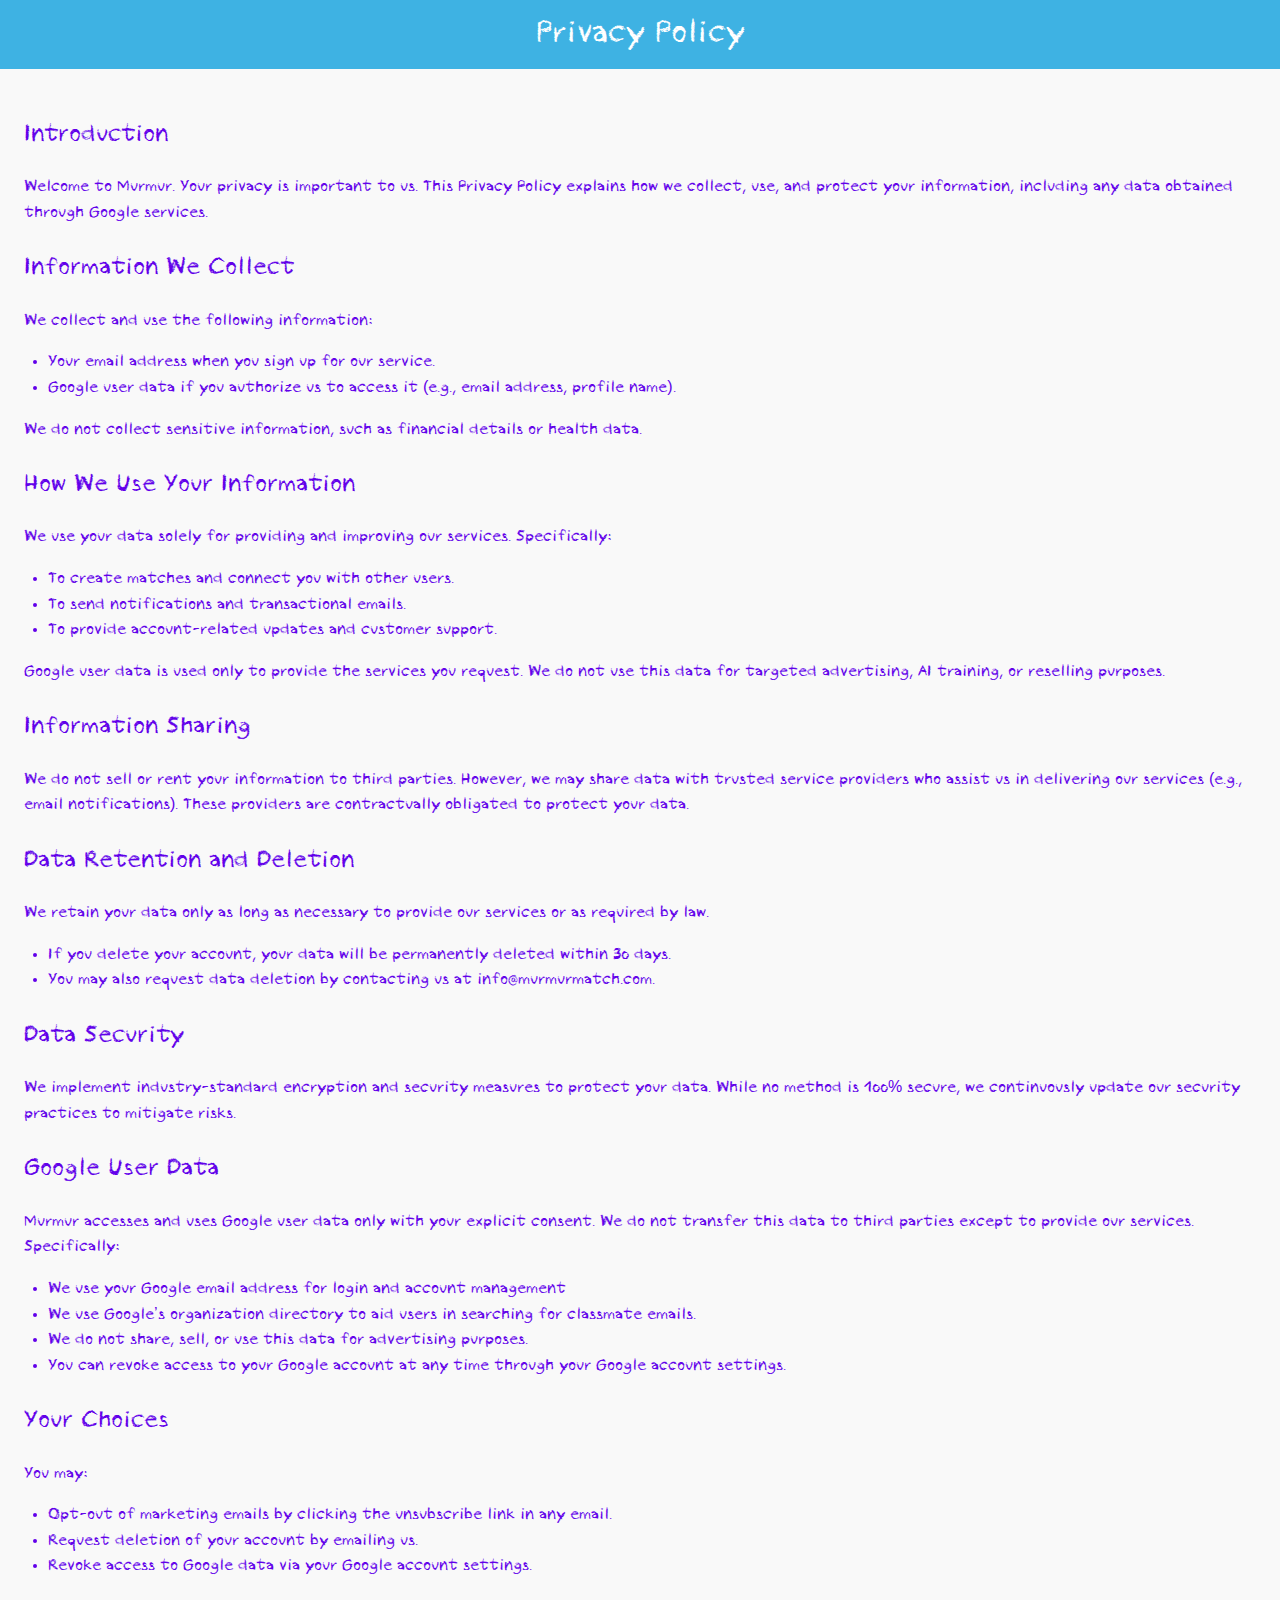
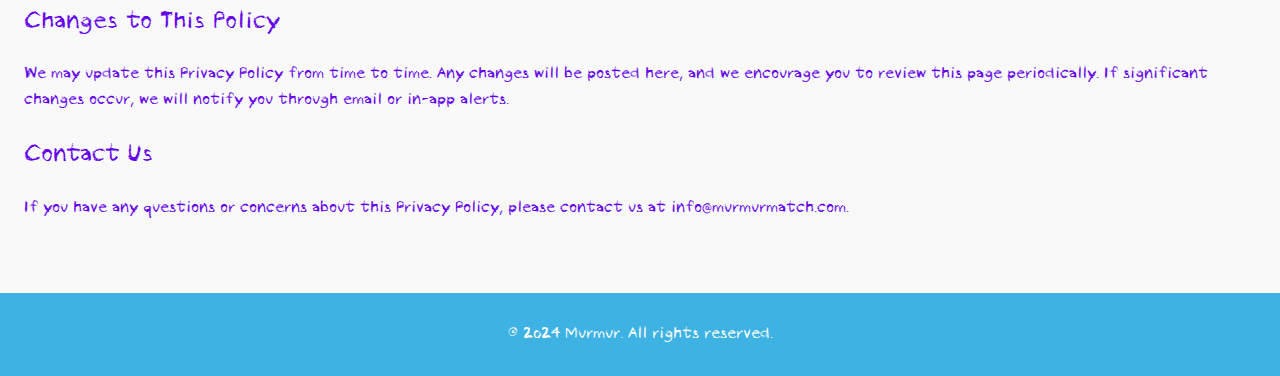
<file: privacy.html>
<!DOCTYPE html>
<html lang="en">
<head>
  <meta charset="UTF-8" />
  <meta name="viewport" content="width=device-width, initial-scale=1.0" />
  <title>Privacy Policy - Murmur</title>
  <link rel="icon" type="image/png" href="/images/favicon.ico">
  <style>
    @font-face {
      font-family: 'Pastel Crayon';
      src: url('/js/pastel.ttf') format('truetype');
    }

    body {
      font-family: 'Pastel Crayon', Arial, sans-serif;
      margin: 0;
      padding: 0;
      box-sizing: border-box;
      background-color: #f9f9f9;
      color: #6200ea;
    }

    header {
      background-color: #3eb2e3;
      color: white;
      padding: 1rem;
      text-align: center;
    }

    h1 {
      margin: 0;
      font-size: 2rem;
      font-weight: 599;
    }

    main {
      padding: 1.5rem;
      line-height: 1.6;
    }

    h2 {
      margin-top: 1.5rem;
      color: #6200ea;
      font-weight: 599;
    }

    ul {
      padding-left: 1.5rem;
    }

    footer {
      text-align: center;
      padding: 1rem;
      background-color: #3eb2e3;
      color: white;
      margin-top: 2rem;
    }

    a {
      color: #6200ea;
      text-decoration: none;
    }

    a:hover {
      text-decoration: underline;
    }
  </style>
</head>
<body>
  <header>
    <h1>Privacy Policy</h1>
  </header>

  <main>
    <section>
      <h2>Introduction</h2>
      <p>
        Welcome to Murmur. Your privacy is important to us. This Privacy Policy
        explains how we collect, use, and protect your information, including any data obtained through Google services.
      </p>
    </section>

    <section>
      <h2>Information We Collect</h2>
      <p>
        We collect and use the following information:
      </p>
      <ul>
        <li>Your email address when you sign up for our service.</li>
        <li>Google user data if you authorize us to access it (e.g., email address, profile name).</li>
      </ul>
      <p>We do not collect sensitive information, such as financial details or health data.</p>
    </section>

    <section>
      <h2>How We Use Your Information</h2>
      <p>
        We use your data solely for providing and improving our services. Specifically:
      </p>
      <ul>
        <li>To create matches and connect you with other users.</li>
        <li>To send notifications and transactional emails.</li>
        <li>To provide account-related updates and customer support.</li>
      </ul>
      <p>
        Google user data is used only to provide the services you request. We do not use this data for targeted advertising, AI training, or reselling purposes.
      </p>
    </section>

    <section>
      <h2>Information Sharing</h2>
      <p>
        We do not sell or rent your information to third parties. However, we may share data with trusted service providers who assist us in delivering our services (e.g., email notifications). These providers are contractually obligated to protect your data.
      </p>
    </section>

    <section>
      <h2>Data Retention and Deletion</h2>
      <p>
        We retain your data only as long as necessary to provide our services or as required by law.  
      </p>
      <ul>
        <li>If you delete your account, your data will be permanently deleted within 30 days.</li>
        <li>You may also request data deletion by contacting us at <a href="mailto:info@murmurmatch.com">info@murmurmatch.com</a>.</li>
      </ul>
    </section>

    <section>
      <h2>Data Security</h2>
      <p>
        We implement industry-standard encryption and security measures to protect your data. While no method is 100% secure, we continuously update our security practices to mitigate risks.
      </p>
    </section>

    <section>
      <h2>Google User Data</h2>
      <p>
        Murmur accesses and uses Google user data only with your explicit consent. We do not transfer this data to third parties except to provide our services. Specifically:
      </p>
      <ul>
        <li>We use your Google email address for login and account management</li>
        <li>We use Google’s organization directory to aid users in searching for classmate emails.</li>
        <li>We do not share, sell, or use this data for advertising purposes.</li>
        <li>You can revoke access to your Google account at any time through your Google account settings.</li>
      </ul>
    </section>

    <section>
      <h2>Your Choices</h2>
      <p>
        You may:
      </p>
      <ul>
        <li>Opt-out of marketing emails by clicking the unsubscribe link in any email.</li>
        <li>Request deletion of your account by emailing us.</li>
        <li>Revoke access to Google data via your Google account settings.</li>
      </ul>
    </section>

    <section>
      <h2>Changes to This Policy</h2>
      <p>
        We may update this Privacy Policy from time to time. Any changes will be posted here, and we encourage you to review this page periodically. If significant changes occur, we will notify you through email or in-app alerts.
      </p>
    </section>

    <section>
      <h2>Contact Us</h2>
      <p>
        If you have any questions or concerns about this Privacy Policy, please
        contact us at <a href="mailto:info@murmurmatch.com">info@murmurmatch.com</a>.
      </p>
    </section>
  </main>

  <footer>
    <p>&copy; 2024 Murmur. All rights reserved.</p>
  </footer>
</body>
</html>
</file>
